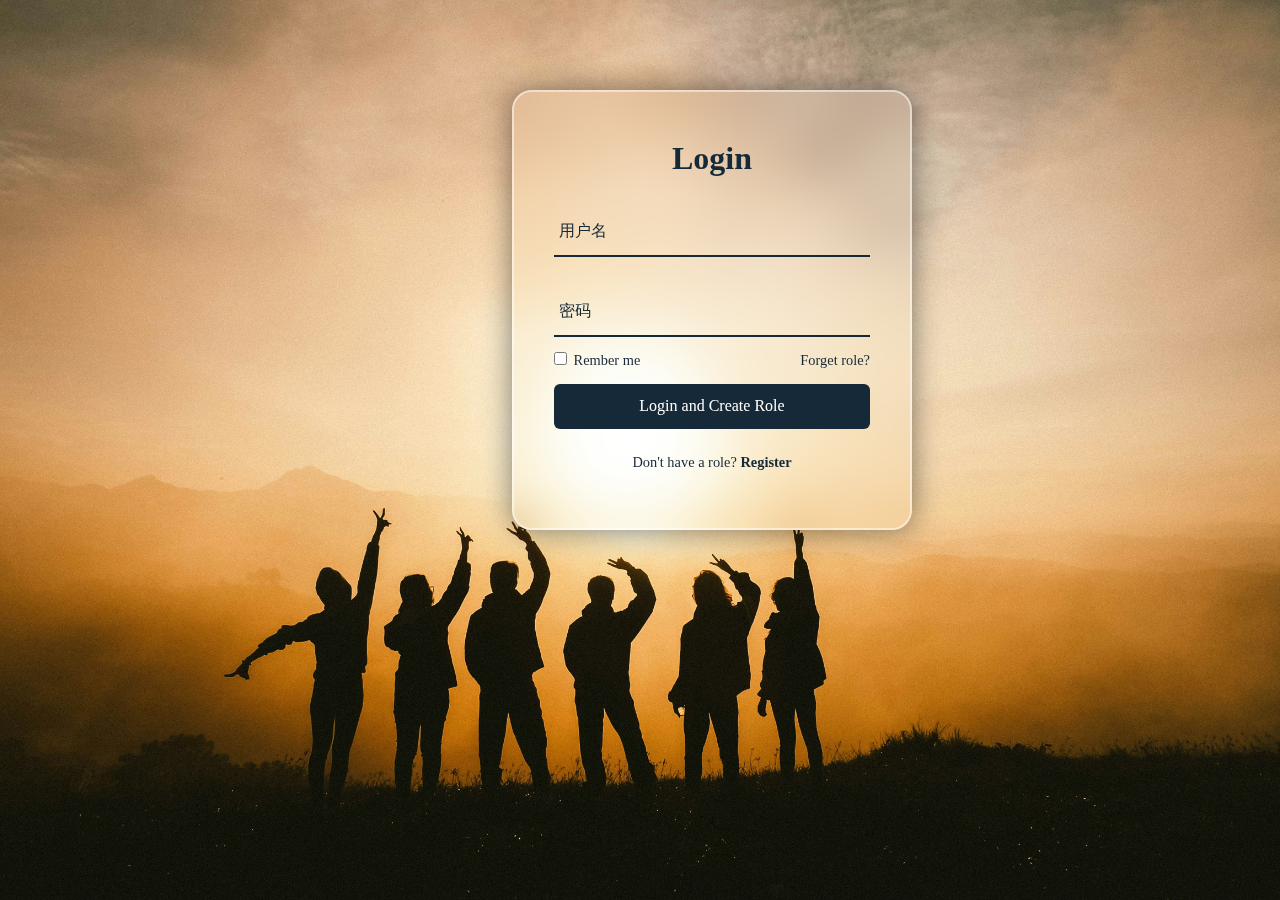
<file: CampusLifeHub/target/CampusLifeHub-1.0-SNAPSHOT/login.html>
<!DOCTYPE html>
<html lang="en">
<head>
    <meta charset="UTF-8">
    <meta name="viewport" content="width=device-width, initial-scale=1.0">
    <link rel="stylesheet" href="css/login.css"/>
    <title>登录</title>
</head>
<body>
    
   <div class="wrapper">
        <div class="form-box login">
            <h2>Login</h2>
            <form onsubmit="return false" action="##">
                <div class="input-box">
                    <input type="tel" id="user" name="user" required/>
                    <label>用户名</label>
                </div>
                <div class="input-box">
                    <input type="text" id="pw" name="pw" required/>
                    <label>密码</label>
                </div>
                <div class="remember">
                    <label>
                        <input type="checkbox"/>
                        Rember me
                    </label>
                    <a href="">Forget role?</a>
                </div>
                <div id="message1"></div>
                <button class="btn btn01">Login and Create Role</button>
                <div class="login-register">
                    <p>
                        Don't have a role?
                        <a href="#" class="register-link">Register</a>
                    </p>
                </div>
            </form>
        </div>

        <div class="form-box register">
            <h2>Register</h2>
            <form onsubmit="return false" action="##">
                <div class="input-box">
                    <input type="tel" id="phoneNumber" class="phone" name="username" required/>
                    <label>输入用户名</label>
                </div>
                <div class="input-box">
                    <input type="tel" id="password" name="password" required/>
                    <label>输入密码</label>
                </div>
                <div id="message">用户名已存在</div>
                <button class="btn btn02">Register</button>
                <div class="login-register">
                    <p>
                        Already hava role?
                        <a href="#" class="login-link" aria-disabled="true">Login</a>
                    </p>
                </div>
            </form>
        </div>
   </div>
   <script src="javascript/script.js"></script>

</body>
</html>
</file>
<file: CampusLifeHub/target/CampusLifeHub-1.0-SNAPSHOT/css/login.css>
* {
    margin: 0;
    padding: 0;
    box-sizing: border-box;
    font-family: 'Times New Roman', Times, serif;
}

body {
    /* display: flex;
    justify-content: center;
    align-items: center; */
    min-height: 100vh;
    background-image: url(../image/青春.jpg);
    background-size: cover;
    background-position: center;
}

.wrapper {
    position: relative;
    width: 400px;
    height: 440px;
    background: transparent;
    border: 2px solid rgba(255,255,255,.5);
    border-radius: 20px;
    backdrop-filter: blur(20px);
    box-shadow: 0 0 30px rgba(0,0,0,.5);
    display: flex;
    justify-content: center;
    align-items: center;
    overflow: hidden;
    left: 40%;
    top: 10vh;
}

.wrapper .form-box {
    width: 100%;
    padding: 40px;
}

.wrapper .form-box.login {
    transition: transform .18s ease;
    transform: translateX(0);
}

.wrapper.active .form-box.login {
    transition: none;
    transform: translateX(-400px);
}

.wrapper .form-box.register {
    position: absolute;
    transition: none;
    transform: translateX(400px);
}
.wrapper.active .form-box.register {
    transition: transform .18s ease;
    transform: translateX(0);
}

.wrapper h2 {
    font-size: 2em;
    color: #162938;
    text-align: center;
}

.input-box {
    position: relative;
    width: 100%;
    height: 50px;
    border-bottom: 2px solid #162938;
    margin: 30px 0;
    display: flex;
}

#code {
    width: 180px;
    padding: 15px;
    background-color: rgb(235, 226, 204);
    color: #162938;
    text-decoration: none;
    font-weight: 600;
    text-decoration: underline;
}

#code:hover {
    text-decoration: underline;
}

.input-box label {
    position: absolute;
    top: 50%;
    left: 5px;
    transform: translateY(-50%);
    font-size: 1em;
    color: #162938;
    font-weight: 500;
    pointer-events: none;
}

.input-box input:focus~label,
.input-box input:valid~label {
    top: -5px;
}

.input-box input {
    width: 100%;
    height: 100%;
    background: transparent;
    border: none;
    outline: none;
    font-size: 1em;
    color: #162938;
    font-weight: 600;
    padding: 0 35px 0 5px;
}

.remember {
    font-size: .9em;
    color: #162938;
    font-weight: 500;
    margin: -15px 0 15px;
    display: flex;
    justify-content: space-between;
}

.remember label input {
    accent-color: #162938;
    margin-right: 3px;
}

.remember a {
    color: #162938;
    text-decoration: none;
}

.remember a:hover {
    text-decoration: underline;
}

.btn {
    width: 100%;
    height: 45px;
    background: #162938;
    border: none;
    outline: none;
    border-radius: 6px;
    cursor: pointer;
    font-size: 1em;
    color: #fff;
    font-weight: 500;
}

.login-register {
    font-size: .9em;
    color: #162938;
    text-align: center;
    font-weight: 500;
    margin: 25px 0 10px;
}

.login-register p a {
    color: #162938;
    text-decoration: none;
    font-weight: 600;
}

.login-register p a:hover {
    text-decoration: underline;
}
</file>
